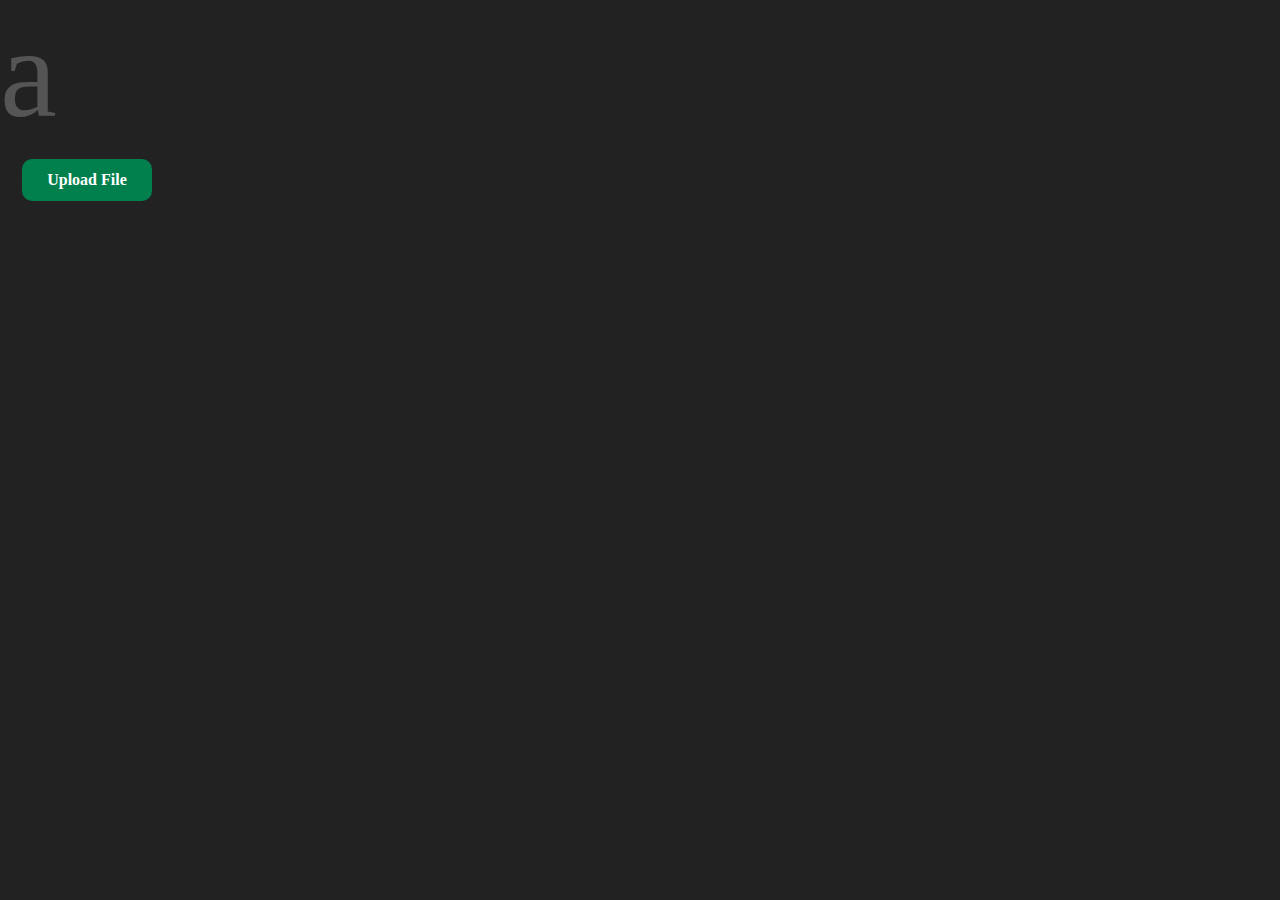
<file: EventHandling/index.html>
<!DOCTYPE html>
<html lang="en">
<head>
    <meta charset="UTF-8">
    <meta name="viewport" content="width=device-width, initial-scale=1.0">
    <title>Document</title>
    <style>
        *{
            margin:0;
            padding: 0;
            font-family: "gilroy";
            box-sizing: border-box;
            background-color:#222 ;
        }
        html,
        body{
            width: 100%;
            height: 100%;
        }
        #main{
            display: flex;
            /* align-items: center; */
            /* justify-content: center; */
        }
        h1{
            color:#555;
            user-select: none;
            font-size: 8rem;
            font-weight: 500;
            width: 100%;
            height: 100%;
            
        }
        input{
            display: none;
            background-color: #555;
        }
        .btn{
            display: flex;
            justify-content: center;
            align-items: center; 
            margin:12px 22px;
            padding:12px 22px;
            background-color: rgb(1, 128, 77);
            color:white;
            border-radius: 10px;
            width: 130px;
            font-weight: 600;
        }
        .btn:hover{
            background-color: rgb(1, 70, 42);
        }
    </style>
</head>
<body>
    <div id="main">
        <h1>a</h1>
    </div>
    <div class="inputFile">
        <input type="file">
        <div class="btn">
            Upload File
        </div>
    </div>
    <script src="script.js"></script>
</body>
</html>
</file>
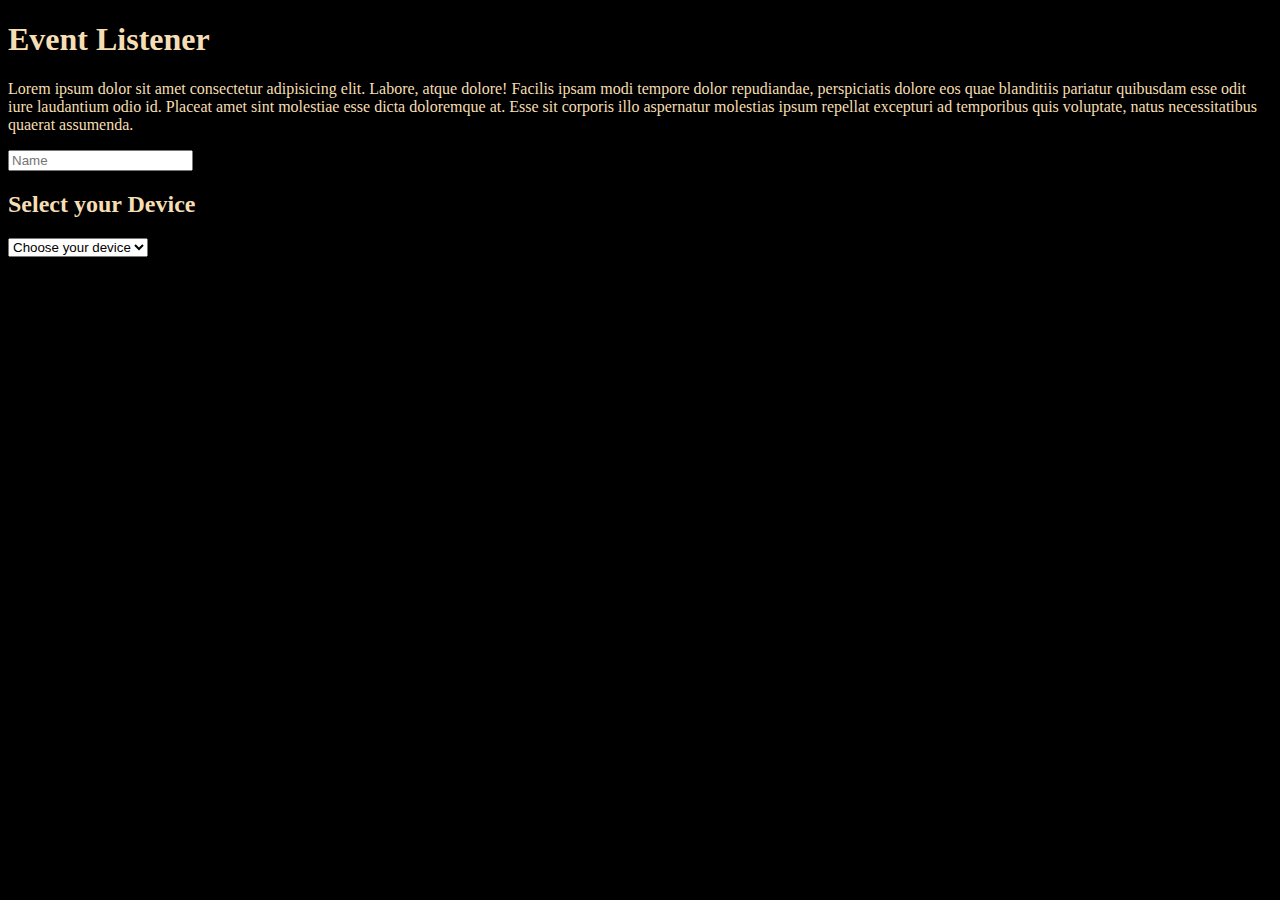
<file: EventHandlingBasics/index.html>
<!DOCTYPE html>
<html lang="en">
<head>
    <meta charset="UTF-8">
    <meta name="viewport" content="width=device-width, initial-scale=1.0">
    <title>Document</title>
    <style>
        body{
            background-color: black;
            color:wheat;
        }
    </style>
</head>
<body>
    <h1>Event Listener</h1>
    <p>Lorem ipsum dolor sit amet consectetur adipisicing elit. Labore, atque dolore! Facilis ipsam modi tempore dolor repudiandae, perspiciatis dolore eos quae blanditiis pariatur quibusdam esse odit iure laudantium odio id. Placeat amet sint molestiae esse dicta doloremque at. Esse sit corporis illo aspernatur molestias ipsum repellat excepturi ad temporibus quis voluptate, natus necessitatibus quaerat assumenda.</p>
    <input type="text" placeholder="Name">
    <h2 id="heading" >Select your Device</h2>
    <select name="select">
        <option selected disabled> Choose your device</option>
        <option value="samsung">Samsung</option>
        <option value="MI">Xioami</option>
        <option value="iPhone">Apple</option>
    </select>
    
    <script src="script.js"></script>

</body>
</html>
</file>
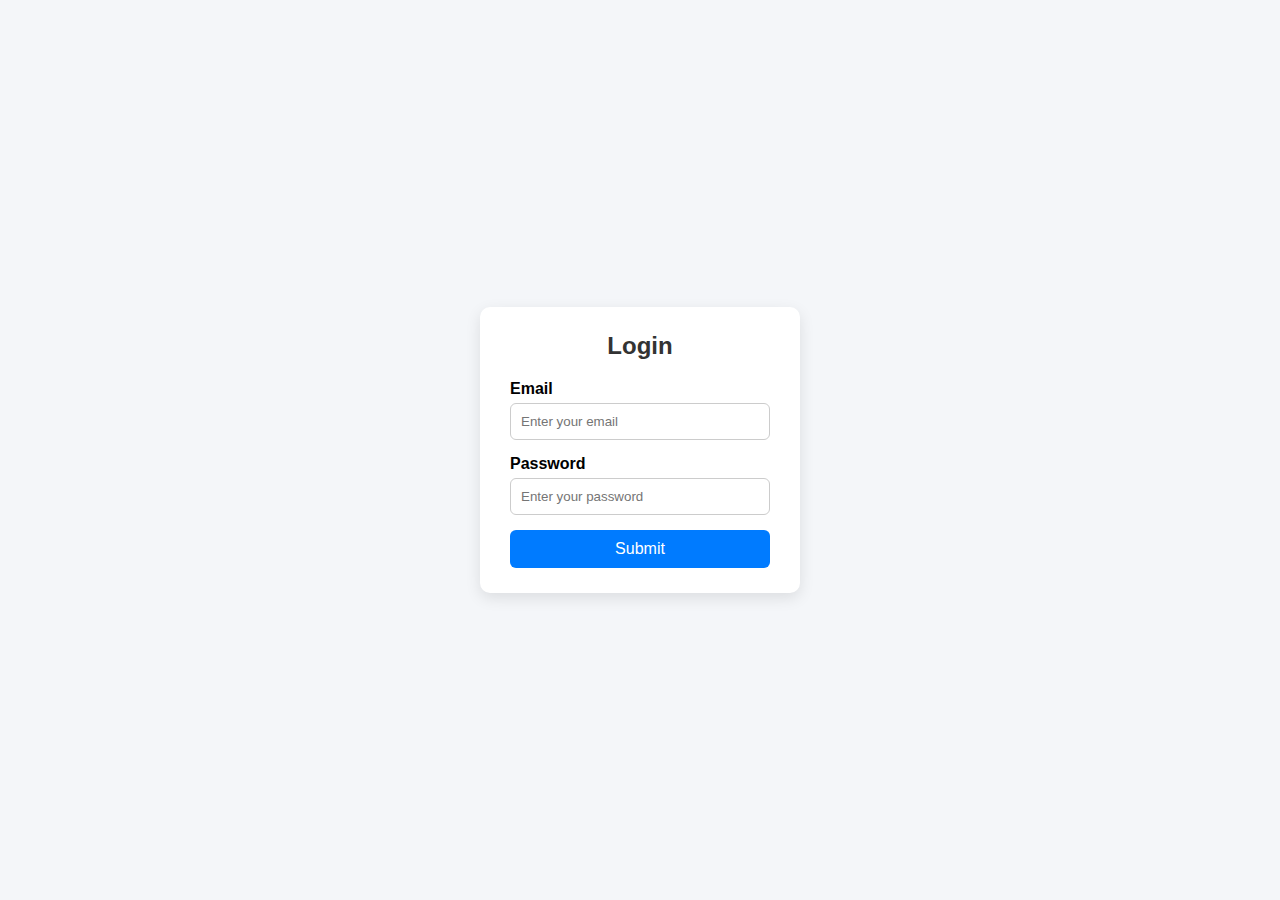
<file: Forms and Validations/index.html>
<!DOCTYPE html>
<html lang="en">
<head>
  <meta charset="UTF-8">
  <meta name="viewport" content="width=device-width, initial-scale=1.0">
  <title>Email & Password Validator</title>
  <link rel="stylesheet" href="style.css">
</head>
<body>
  <div class="container">
    <form id="myForm" >
      <h2>Login</h2>

      <!-- Email -->
      <div class="input-group">
        <label for="email">Email</label>
        <input type="email" id="email" placeholder="Enter your email">
        <small class="error" id="emailError"></small>
      </div>

      <!-- Password -->
      <div class="input-group">
        <label for="password">Password</label>
        <input type="password" id="password" placeholder="Enter your password">
        <small class="error" id="passwordError"></small>
      </div>

      <!-- Submit -->
      <button type="submit" id="submitBtn">Submit</button>
    </form>
    <div id="resultMessage"></div>
</div>
<script src="script.js"></script>
</body>
</html>
</file>
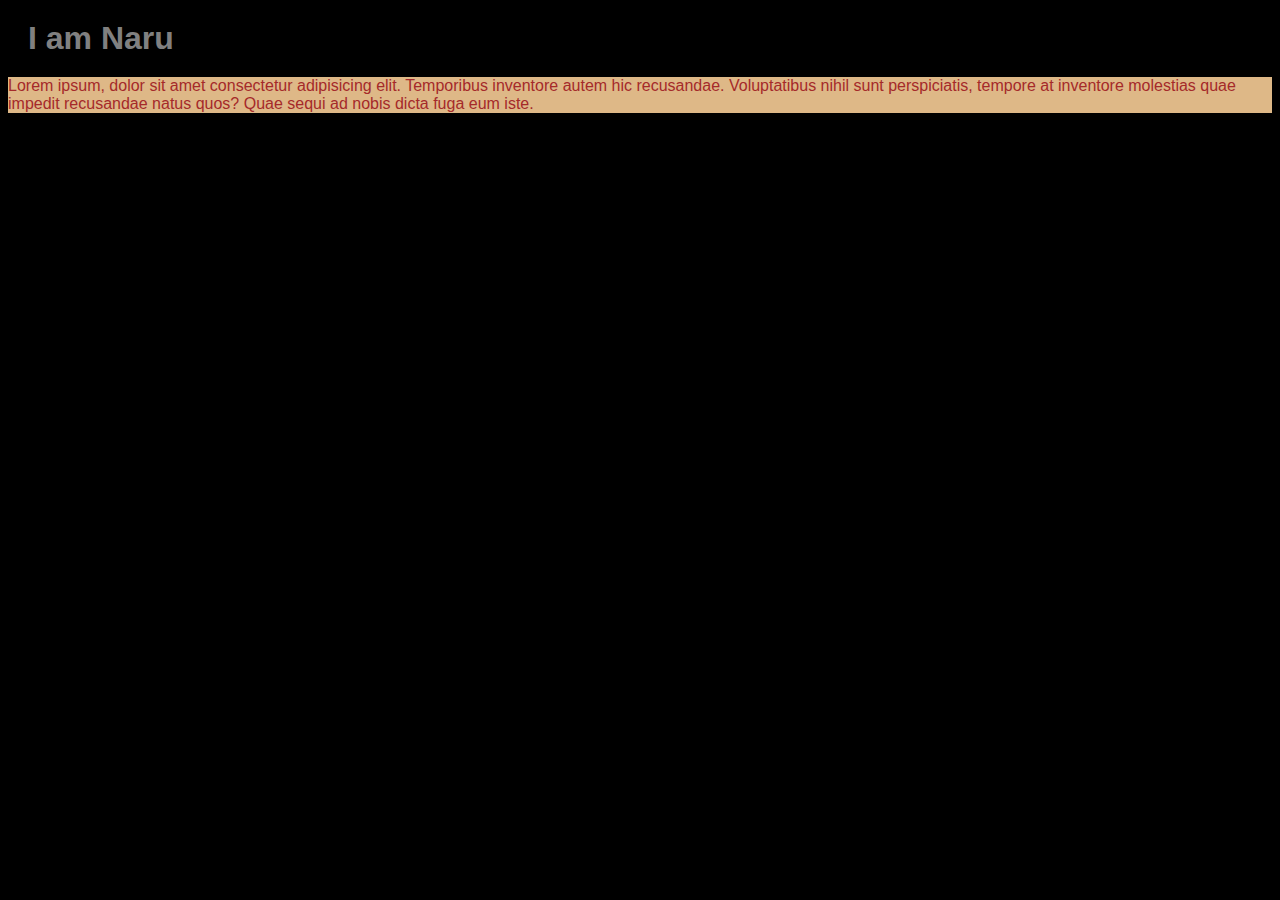
<file: StyleUpdates/index.html>
<!DOCTYPE html>
<html lang="en">
<head>
    <meta charset="UTF-8">
    <meta name="viewport" content="width=device-width, initial-scale=1.0">
    <style>
        .text{
            background-color: burlywood;
            color:brown;
            margin:"10px";
            padding:"10px";
            font-family: Arial, Helvetica, sans-serif;
        }
    </style>
    <title>Document</title>
</head>
<body>
    <h1>I am Naru</h1>
    <div class="text">Lorem ipsum, dolor sit amet consectetur adipisicing elit. Temporibus inventore autem hic recusandae. Voluptatibus nihil sunt perspiciatis, tempore at inventore molestias quae impedit recusandae natus quos? Quae sequi ad nobis dicta fuga eum iste.</div>
    <script src="script.js"></script>
</body>
</html>
</file>
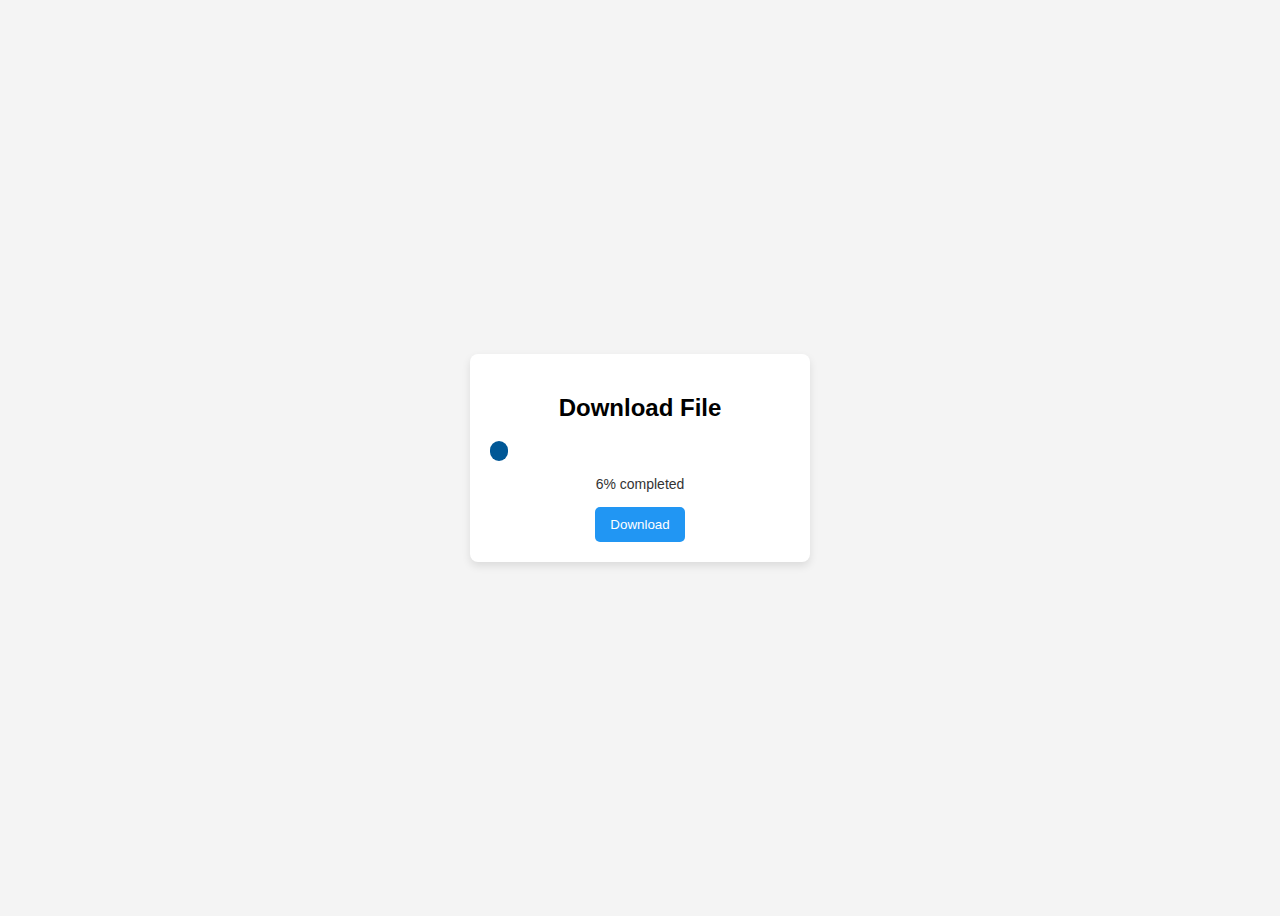
<file: Tmers and Intervals/index.html>
<!DOCTYPE html>
<html lang="en">
<head>
  <meta charset="UTF-8">
  <meta name="viewport" content="width=device-width, initial-scale=1.0">
  <title>Simple Download UI</title>
  <link rel="stylesheet" href="style.css">
</head>
<body>
  <div class="download-box">
    <h2>Download File</h2>
  

    <div class="progress-bar">
      <div class="progress" style="width: 0%"></div>
    </div>
    <p id="percent-text">0% completed</p>

    <button class="btn">Download</button>
  </div>
  <script src="script.js"></script>
</body>
</html>
</file>
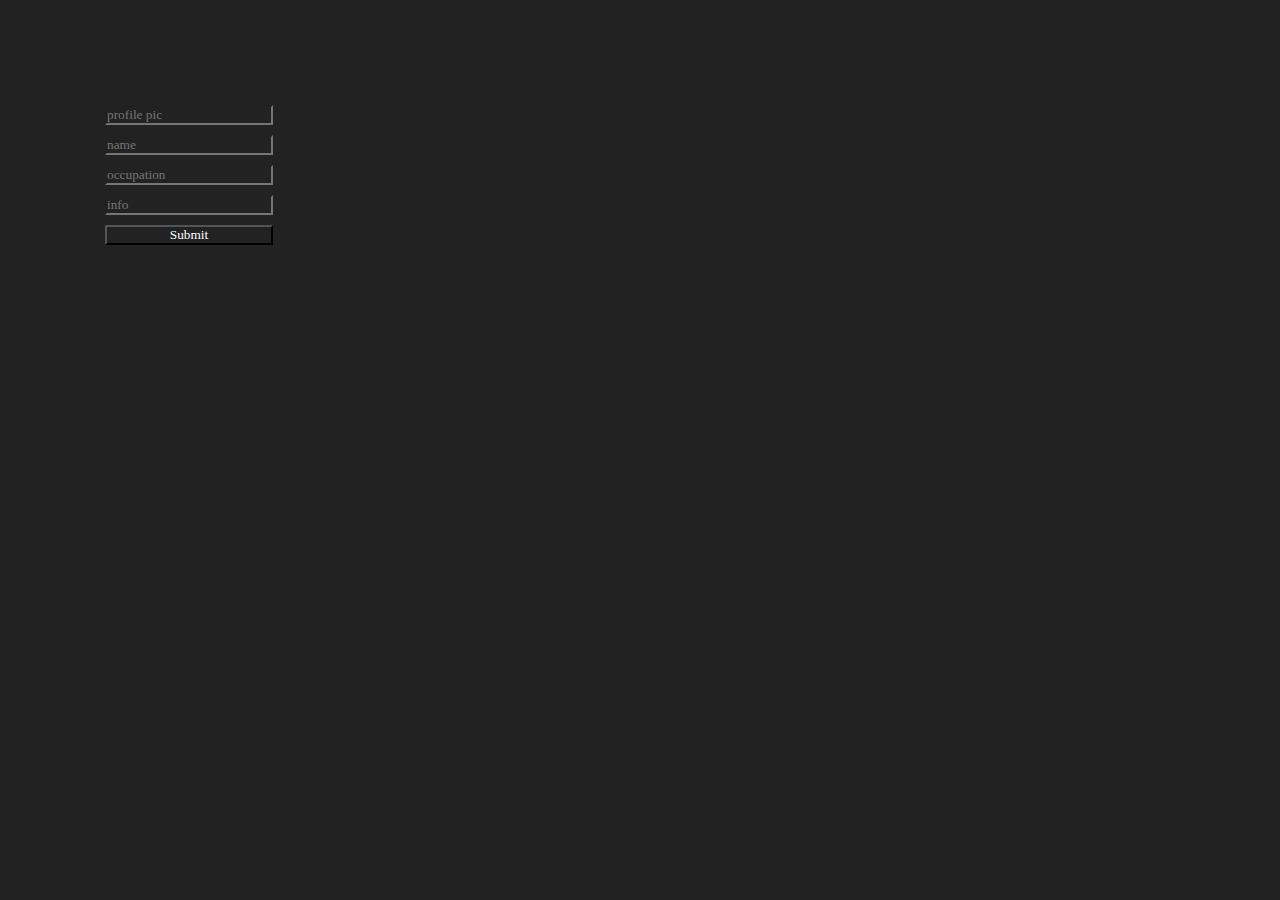
<file: EventHandling/Form Submit Example/index.html>
<!DOCTYPE html>
<html lang="en">
<head>
    <meta charset="UTF-8">
    <meta name="viewport" content="width=device-width, initial-scale=1.0">
    <title>Document</title>
    <style>
         *{
            margin:0;
            padding: 0;
            font-family: "gilroy";
            color:white;
            background-color:#222 ;
            
        }
        body{
            display: block;
        }
        form{
            padding:50px;
            margin:50px;
            display:inline-grid;
            
        }
        input{
            margin:5px;
            background-color: #222 ;
            color: white;
        }
        .card{
            
            border: 2px solid #555   ;
            padding:20px;
            margin-top:40px;
            border-radius: 10px;
            display: inline-block;
            width: 200px;
            
        }
        .profile{
            width:50px;
            height:50px;
            background-color: aliceblue;
            border-radius:50% ;
            margin-bottom: 7px;
            overflow: hidden;
        }
        img{
            width:100%;
            height: 100%;
            object-fit: cover;
        }
        h3{
            margin-bottom: 10px;
        }
        h5{
            margin-bottom: 5px;
        }
    </style>
</head>
<body>
    
    <form action="" >
            <input type="text" placeholder="profile pic">
            <input type="text" placeholder="name">
            <input type="text" placeholder="occupation">
            <input type="text" placeholder="info"> 
            <input type="submit">       
    
    </form>
    <!-- <div class="card">
        <div class="profile">
            <img src="https://images.unsplash.com/photo-1754769440490-2eb64d715775?w=600&auto=format&fit=crop&q=60&ixlib=rb-4.1.0&ixid=M3wxMjA3fDB8MHx0b3BpYy1mZWVkfDYzfHRvd0paRnNrcEdnfHxlbnwwfHx8fHw%3D" alt="">
            
        </div>
        <h3>Mahib Nazir</h3>
        <h5>Creative coder</h5>
        <p>Lorem ipsum dolor sit amet consectetur adipisicing elit. Accusamus, iusto nulla hic veniam laborum minus dolorem necessitatibus.</p>
    </div> -->
    <script src="script.js"></script>
</body>
</html>
</file>
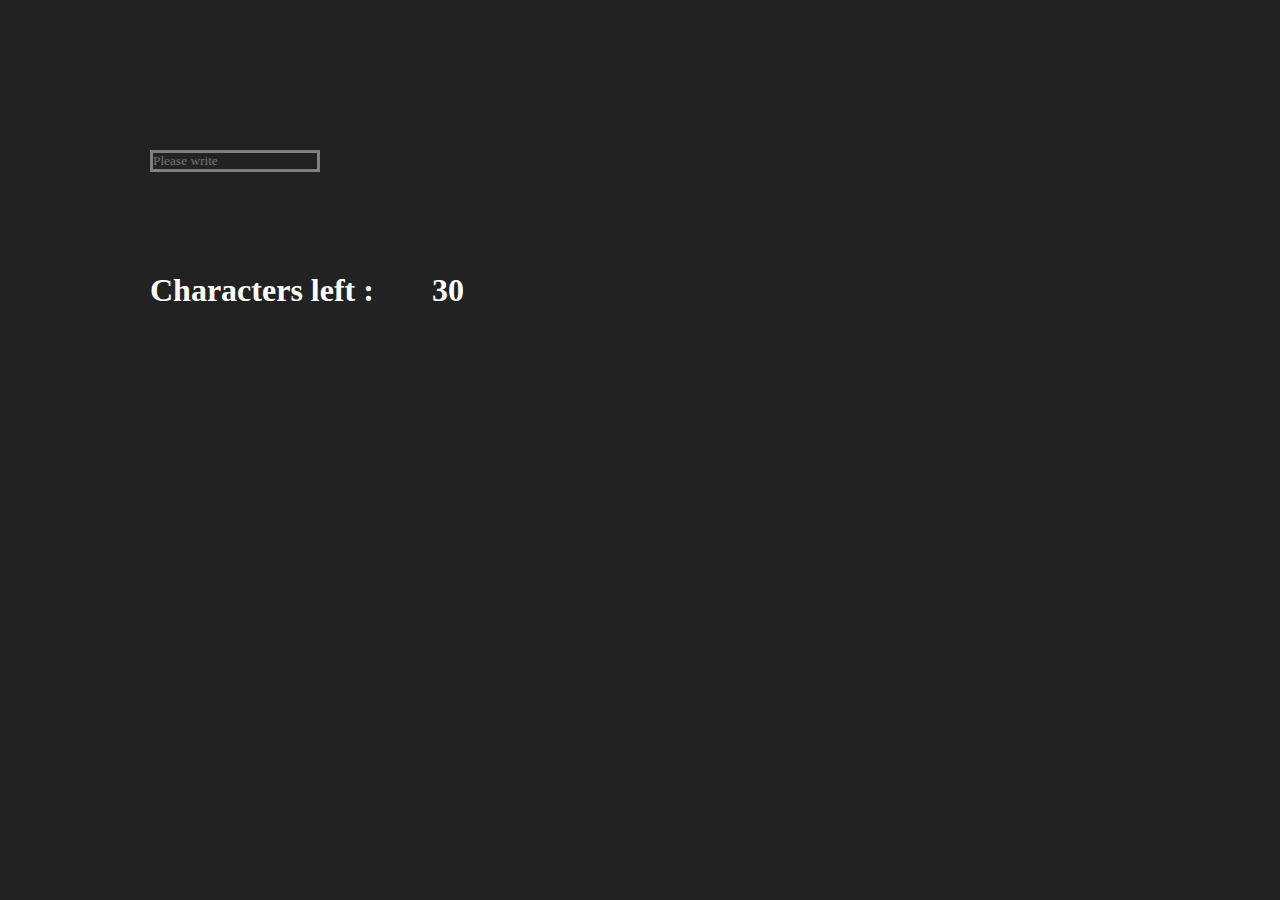
<file: EventHandling/Live Character Counter/index.html>
<!DOCTYPE html>
<html lang="en">
<head>
    <meta charset="UTF-8">
    <meta name="viewport" content="width=device-width, initial-scale=1.0">
    <title>Document</title>
    <style>
        *{
            margin:50px;
            padding: 0;
            font-family: "gilroy";
            color:white;
            background-color:#222 ;
            
        }
        input{
            border: 3px solid grey;
            
        }
    </style>
</head>
<body>
    <input type="text" placeholder="Please write">
    <h1>Characters left : <span>30</span></h1>

    <script src="script.js"></script>
</body>
</html>
</file>
<file: Tmers and Intervals/style.css>
body {
  font-family: Arial, sans-serif;
  background: #f4f4f4;
  display: flex;
  justify-content: center;
  align-items: center;
  height: 100vh;
}

.download-box {
  background: white;
  padding: 20px;
  border-radius: 8px;
  width: 300px;
  text-align: center;
  box-shadow: 0 4px 8px rgba(0,0,0,0.1);
}

.progress-bar {
  width: 100%;
  height: 20px;
  background:rgb(0, 87, 150);
  border-radius: 10px;
  margin: 15px 0;
  overflow: hidden;
}

.progress {
  height: 100%;
  width: 0%;
  background: blue;
  transition: width 0.3s;
}   

#percent-text{
  margin-bottom: 15px;
  font-size: 14px;
  color: #333;
}

.btn {
  padding: 10px 15px;
  border: none;
  border-radius: 5px;
  background: #2196f3;
  color: white;
  cursor: pointer;
}

.btn:hover {
  background: #1976d2;
}
</file>
<file: Forms and Validations/style.css>
/* Reset */
* { box-sizing: border-box; margin: 0; padding: 0; font-family: Arial, sans-serif; }

/* Center layout */
body {
  background: #f4f6f9;
  display: flex;
  justify-content: center;
  align-items: center;
  height: 100vh;
}

/* Form box */
.container {
  background: white;
  padding: 25px 30px;
  border-radius: 10px;
  box-shadow: 0 5px 15px rgba(0,0,0,0.1);
  width: 320px;
}

h2 {
  text-align: center;
  margin-bottom: 20px;
  color: #333;
}

/* Input fields */
.input-group {
  margin-bottom: 15px;
}

label {
  font-weight: bold;
  display: block;
  margin-bottom: 5px;
}

input {
  width: 100%;
  padding: 10px;
  border: 1px solid #ccc;
  border-radius: 6px;
  outline: none;
  transition: border-color 0.3s;
}

input:focus {
  border-color: #007BFF;
}


.error {
  color: red;
  font-size: 0.85rem;
  margin-top: 5px;
  display: none;
}


button {
  width: 100%;
  padding: 10px;
  border: none;
  border-radius: 6px;
  background: #007BFF;
  color: white;
  font-size: 1rem;
  cursor: pointer;
  transition: background 0.3s;
}

button:hover {
  background: #0056b3;
}
</file>
